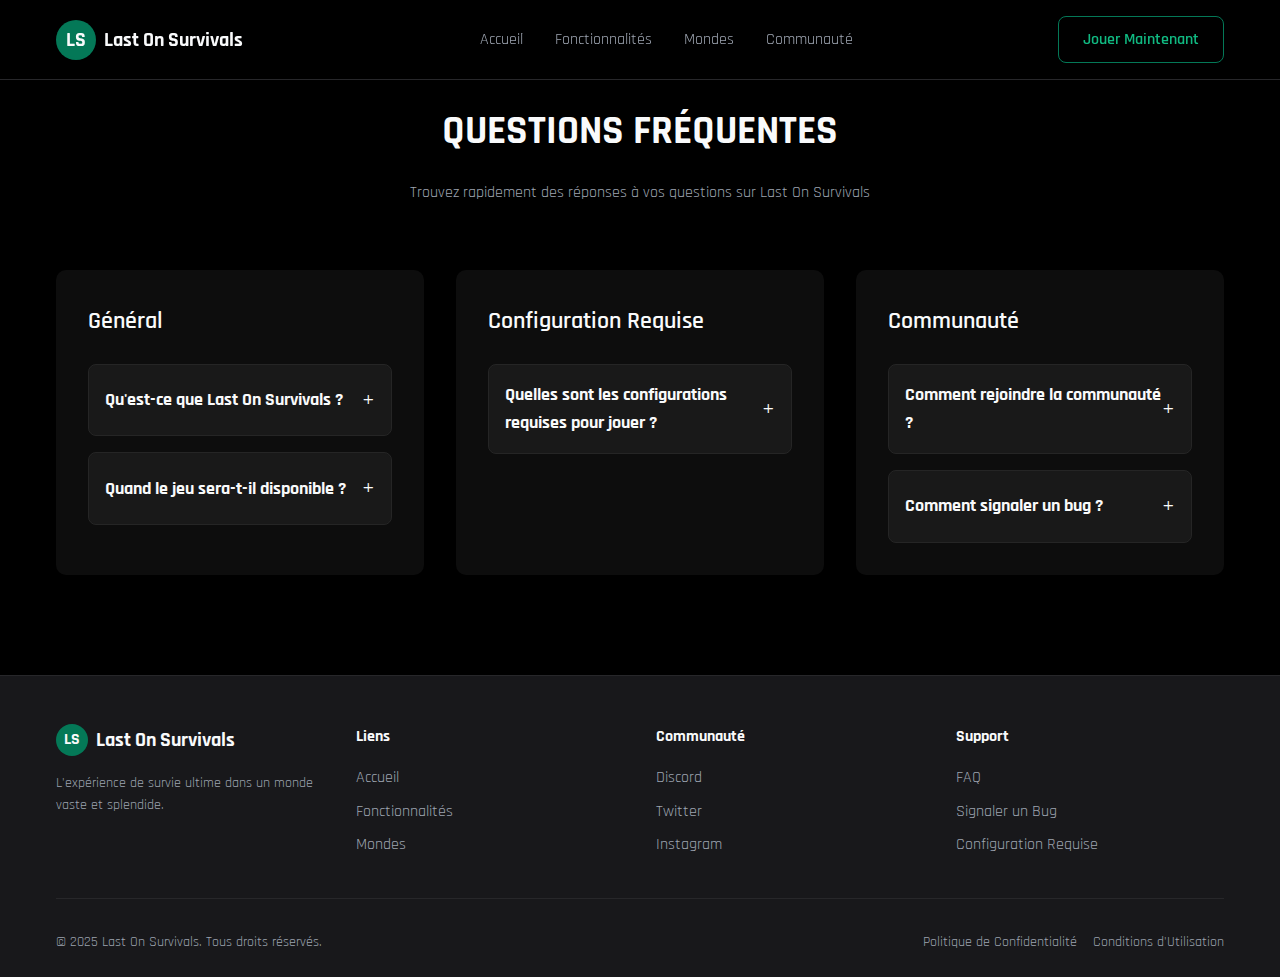
<file: faq.html>
<!DOCTYPE html>
<html lang="fr">
<head>
    <meta charset="UTF-8">
    <meta name="viewport" content="width=device-width, initial-scale=1.0">
    <title>FAQ - Last On Survivals</title>
    <link rel="icon" href="logo.png">
    <link rel="preconnect" href="https://fonts.googleapis.com">
    <link rel="preconnect" href="https://fonts.gstatic.com" crossorigin>
    <link href="https://fonts.googleapis.com/css2?family=Rajdhani:wght@400;500;600;700&display=swap" rel="stylesheet">
    <link rel="stylesheet" href="styles.css">
</head>
<body>
    <div class="wrapper">
        <header class="header">
            <div class="container">
                <div class="logo">
                    <div class="logo-circle">
                        <span>LS</span>
                    </div>
                    <span class="logo-text">Last On Survivals</span>
                </div>
                <nav class="nav">
                    <a href="index.html" class="nav-link">Accueil</a>
                    <a href="index.html#features" class="nav-link">Fonctionnalités</a>
                    <a href="index.html#worlds" class="nav-link">Mondes</a>
                    <a href="#" class="nav-link">Communauté</a>
                </nav>
                <button class="btn btn-outline">Jouer Maintenant</button>
            </div>
        </header>

        <section class="faq-section">
            <div class="container">
                <div class="section-header fade-in">
                    <h2 class="section-title">QUESTIONS FRÉQUENTES</h2>
                    <p class="section-subtitle">
                        Trouvez rapidement des réponses à vos questions sur Last On Survivals
                    </p>
                </div>

                <div class="faq-grid">
                    <div class="faq-category fade-in">
                        <h3 class="faq-category-title">Général</h3>
                        <div class="faq-items">
                            <div class="faq-item">
                                <div class="faq-question">
                                    <h4>Qu'est-ce que Last On Survivals ?</h4>
                                    <span class="faq-toggle">+</span>
                                </div>
                                <div class="faq-answer">
                                    <p>Last On Survivals est un jeu de survie en monde ouvert où les joueurs doivent survivre dans un monde post-apocalyptique. Explorez, construisez, combattez et survivez dans un environnement hostile.</p>
                                </div>
                            </div>

                            <div class="faq-item">
                                <div class="faq-question">
                                    <h4>Quand le jeu sera-t-il disponible ?</h4>
                                    <span class="faq-toggle">+</span>
                                </div>
                                <div class="faq-answer">
                                    <p>Le jeu est actuellement en développement. La date de sortie sera annoncée prochainement sur nos réseaux sociaux et notre site web.</p>
                                </div>
                            </div>
                        </div>
                    </div>

                    <div class="faq-category fade-in">
                        <h3 class="faq-category-title">Configuration Requise</h3>
                        <div class="faq-items">
                            <div class="faq-item">
                                <div class="faq-question">
                                    <h4>Quelles sont les configurations requises pour jouer ?</h4>
                                    <span class="faq-toggle">+</span>
                                </div>
                                <div class="faq-answer">
                                    <p>Configuration minimale :<br>
                                    - Processeur : Intel Core i5 ou équivalent<br>
                                    - Mémoire : 8 GB RAM<br>
                                    - Carte graphique : NVIDIA GTX 1060 ou équivalent<br>
                                    - Stockage : 50 GB d'espace disque disponible</p>
                                </div>
                            </div>
                        </div>
                    </div>

                    <div class="faq-category fade-in">
                        <h3 class="faq-category-title">Communauté</h3>
                        <div class="faq-items">
                            <div class="faq-item">
                                <div class="faq-question">
                                    <h4>Comment rejoindre la communauté ?</h4>
                                    <span class="faq-toggle">+</span>
                                </div>
                                <div class="faq-answer">
                                    <p>Vous pouvez rejoindre notre communauté via Discord, Twitter, et YouTube. Les liens sont disponibles dans le pied de page de notre site.</p>
                                </div>
                            </div>

                            <div class="faq-item">
                                <div class="faq-question">
                                    <h4>Comment signaler un bug ?</h4>
                                    <span class="faq-toggle">+</span>
                                </div>
                                <div class="faq-answer">
                                    <p>Vous pouvez signaler les bugs via notre système de tickets sur Discord ou en utilisant le formulaire de contact sur notre site web.</p>
                                </div>
                            </div>
                        </div>
                    </div>
                </div>
            </div>
        </section>

        <footer class="footer">
            <div class="container">
                <div class="footer-grid">
                    <div class="footer-about">
                        <div class="footer-logo">
                            <div class="logo-circle logo-circle-sm">
                                <span>LS</span>
                            </div>
                            <span class="logo-text">Last On Survivals</span>
                        </div>
                        <p class="footer-desc">
                            L'expérience de survie ultime dans un monde vaste et splendide.
                        </p>
                    </div>
                    
                    <div class="footer-links">
                        <h4 class="footer-title">Liens</h4>
                        <ul class="footer-menu">
                            <li><a href="index.html">Accueil</a></li>
                            <li><a href="index.html#features">Fonctionnalités</a></li>
                            <li><a href="index.html#worlds">Mondes</a></li>
                        </ul>
                    </div>
                    
                    <div class="footer-links">
                        <h4 class="footer-title">Communauté</h4>
                        <ul class="footer-menu">
                            <li><a href="https://discord.gg/ZuPABq4Ge2">Discord</a></li>
                            <li><a href="#">Twitter</a></li>
                            <li><a href="#">Instagram</a></li>
                        </ul>
                    </div>
                    
                    <div class="footer-links">
                        <h4 class="footer-title">Support</h4>
                        <ul class="footer-menu">
                            <li><a href="faq.html">FAQ</a></li>
                            <li><a href="bug-report.html">Signaler un Bug</a></li>
                            <li><a href="#">Configuration Requise</a></li>
                        </ul>
                    </div>
                </div>
                
                <div class="footer-bottom">
                    <p class="copyright">
                        © 2025 Last On Survivals. Tous droits réservés.
                    </p>
                    <div class="footer-legal">
                        <a href="#">Politique de Confidentialité</a>
                        <a href="#">Conditions d'Utilisation</a>
                    </div>
                </div>
            </div>
        </footer>
    </div>

    <script>
        document.addEventListener('DOMContentLoaded', function() {
            // Animation de fade-in
            const fadeElements = document.querySelectorAll('.fade-in');
            
            const fadeInOnScroll = function() {
                for (let i = 0; i < fadeElements.length; i++) {
                    const elem = fadeElements[i];
                    const distInView = elem.getBoundingClientRect().top - window.innerHeight + 100;
                    
                    if (distInView < 0) {
                        elem.classList.add('visible');
                    }
                }
            };
            
            fadeInOnScroll();
            window.addEventListener('scroll', fadeInOnScroll);

            // Gestion des FAQ
            const faqItems = document.querySelectorAll('.faq-item');
            
            faqItems.forEach(item => {
                const question = item.querySelector('.faq-question');
                const answer = item.querySelector('.faq-answer');
                const toggle = item.querySelector('.faq-toggle');
                
                question.addEventListener('click', () => {
                    const isOpen = answer.style.maxHeight;
                    
                    // Ferme toutes les réponses
                    document.querySelectorAll('.faq-answer').forEach(ans => {
                        ans.style.maxHeight = null;
                    });
                    document.querySelectorAll('.faq-toggle').forEach(tog => {
                        tog.textContent = '+';
                    });
                    
                    // Ouvre la réponse cliquée si elle était fermée
                    if (!isOpen) {
                        answer.style.maxHeight = answer.scrollHeight + 'px';
                        toggle.textContent = '-';
                    }
                });
            });
        });
    </script>
</body>
</html>
</file>
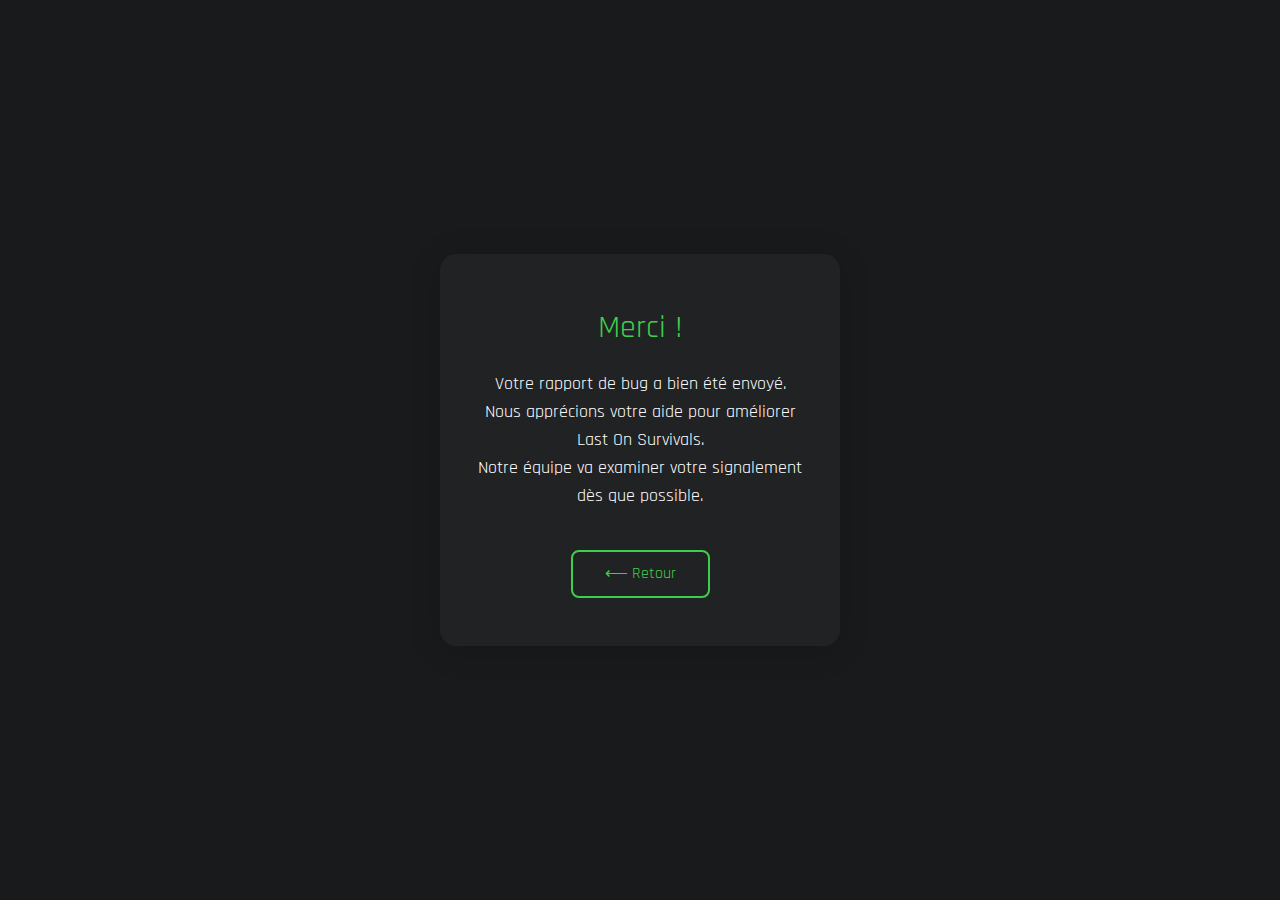
<file: merci.html>
<!DOCTYPE html>
<html lang="fr">
<head>
    <meta charset="UTF-8">
    <meta name="viewport" content="width=device-width, initial-scale=1.0">
    <title>Merci pour votre signalement !</title>
    <link rel="icon" href="logo.png">
    <link rel="preconnect" href="https://fonts.googleapis.com">
    <link rel="preconnect" href="https://fonts.gstatic.com" crossorigin>
    <link href="https://fonts.googleapis.com/css2?family=Rajdhani:wght@400;500;600;700&display=swap" rel="stylesheet">
    <link rel="stylesheet" href="styles.css">
    <style>
        body {
            background: var(--bg-dark, #181a1b);
            color: var(--text-light, #fff);
            font-family: 'Rajdhani', sans-serif;
            min-height: 100vh;
            display: flex;
            align-items: center;
            justify-content: center;
        }
        .merci-container {
            background: rgba(255,255,255,0.04);
            border-radius: 16px;
            box-shadow: 0 4px 32px rgba(0,0,0,0.15);
            padding: 3rem 2rem;
            text-align: center;
            max-width: 400px;
        }
        .merci-title {
            font-size: 2rem;
            margin-bottom: 1rem;
            color: #3ecf4a;
        }
        .merci-text {
            font-size: 1.1rem;
            margin-bottom: 2.5rem;
        }
        .btn-retour {
            background: none;
            border: 2px solid #3ecf4a;
            color: #3ecf4a;
            padding: 0.7rem 2rem;
            border-radius: 8px;
            font-size: 1rem;
            font-family: inherit;
            cursor: pointer;
            transition: background 0.2s, color 0.2s;
        }
        .btn-retour:hover {
            background: #3ecf4a;
            color: #181a1b;
        }
    </style>
</head>
<body>
    <div class="merci-container">
        <div class="merci-title">Merci !</div>
        <div class="merci-text">
            Votre rapport de bug a bien été envoyé.<br>
            Nous apprécions votre aide pour améliorer Last On Survivals.<br>
            Notre équipe va examiner votre signalement dès que possible.
        </div>
        <button class="btn-retour" onclick="window.history.back()">⟵ Retour</button>
    </div>
</body>
</html>
</file>
<file: styles.css>
/* Base Styles */
:root {
    --primary: #047857;
    --primary-light: #10b981;
    --primary-dark: #065f46;
    --secondary: #1f2937;
    --secondary-light: #374151;
    --secondary-dark: #111827;
    --text: #f9fafb;
    --text-muted: #9ca3af;
    --background: #000000;
    --background-light: #18181b;
    --border: #27272a;
    --radius: 0.5rem;
    --card-glow: 0 0 20px rgba(16, 185, 129, 0.2);
    --card-shadow: 0 8px 32px rgba(0, 0, 0, 0.3);
}

* {
    margin: 0;
    padding: 0;
    box-sizing: border-box;
}

html {
    scroll-behavior: smooth;
}

body {
    font-family: 'Rajdhani', sans-serif;
    background-color: var(--background);
    color: var(--text);
    line-height: 1.6;
    overflow-x: hidden;
}

.wrapper {
    min-height: 100vh;
    display: flex;
    flex-direction: column;
}

.container {
    width: 100%;
    max-width: 1200px;
    margin: 0 auto;
    padding: 0 1rem;
}

img {
    max-width: 100%;
    height: auto;
}

a {
    text-decoration: none;
    color: inherit;
    transition: color 0.3s ease;
}

.btn {
    display: inline-block;
    padding: 0.75rem 1.5rem;
    border-radius: var(--radius);
    font-weight: 600;
    cursor: pointer;
    transition: all 0.3s ease;
    font-family: 'Rajdhani', sans-serif;
    border: none;
    font-size: 1rem;
}

.btn-sm {
    padding: 0.5rem 1rem;
    font-size: 0.875rem;
}

.btn-primary {
    background-color: var(--primary);
    color: white;
}

.btn-primary:hover {
    background-color: var(--primary-dark);
}

.btn-outline {
    background-color: transparent;
    border: 1px solid var(--primary);
    color: var(--primary-light);
}

.btn-outline:hover {
    background-color: var(--primary);
    color: white;
}

.btn-outline-secondary {
    background-color: transparent;
    border: 1px solid var(--border);
    color: var(--text);
}

.btn-outline-secondary:hover {
    background-color: var(--secondary-light);
}

.btn-outline-primary {
    background-color: transparent;
    border: 1px solid var(--primary-light);
    color: var(--primary-light);
}

.btn-outline-primary:hover {
    background-color: var(--primary);
    color: white;
}

.header {
    position: fixed;
    top: 0;
    left: 0;
    right: 0;
    z-index: 100;
    background-color: rgba(0, 0, 0, 0.8);
    backdrop-filter: blur(10px);
    border-bottom: 1px solid var(--border);
    padding: 1rem 0;
}

.header .container {
    display: flex;
    align-items: center;
    justify-content: space-between;
}

.logo {
    display: flex;
    align-items: center;
    gap: 0.5rem;
}

.logo-circle {
    width: 2.5rem;
    height: 2.5rem;
    border-radius: 50%;
    background-color: var(--primary);
    display: flex;
    align-items: center;
    justify-content: center;
    font-weight: 700;
    font-size: 1.25rem;
}

.logo-circle-sm {
    width: 2rem;
    height: 2rem;
    font-size: 1rem;
}

.logo-text {
    font-weight: 700;
    font-size: 1.25rem;
}

.nav {
    display: none;
}

.nav-link {
    color: var(--text-muted);
    margin-left: 2rem;
}

.nav-link:hover {
    color: var(--text);
}

.hero {
    position: relative;
    height: 100vh;
    display: flex;
    align-items: center;
    justify-content: center;
    padding-top: 4rem;
}

.hero-bg {
    position: absolute;
    top: 0;
    left: 0;
    right: 0;
    bottom: 0;
    background-image: url('https://placehold.co/1920x1080/333/666?text=LOREMIPSUM');
    background-size: cover;
    background-position: center;
    opacity: 0.4;
    z-index: -2;
}

.hero-gradient {
    position: absolute;
    top: 0;
    left: 0;
    right: 0;
    bottom: 0;
    background: linear-gradient(to top, var(--background) 0%, rgba(0, 0, 0, 0.7) 50%, transparent 100%);
    z-index: -1;
}

.hero-content {
    z-index: 1;
    text-align: center;
}

.hero-text {
    max-width: 800px;
    margin: 0 auto;
}

.hero-title {
    font-size: 3rem;
    font-weight: 700;
    margin-bottom: 1.5rem;
    color: var(--primary-light);
}

.hero-title span {
    color: white;
}

.hero-subtitle {
    font-size: 1.25rem;
    margin-bottom: 2rem;
    color: var(--text-muted);
}

.hero-buttons {
    display: flex;
    flex-direction: column;
    gap: 1rem;
    justify-content: center;
    align-items: center;
}

.scroll-indicator {
    position: absolute;
    bottom: 2rem;
    left: 0;
    right: 0;
    display: flex;
    justify-content: center;
    color: var(--text-muted);
    animation: bounce 2s infinite;
}

.chevron-down {
    transform: rotate(90deg);
}

@keyframes bounce {
    0%, 20%, 50%, 80%, 100% {
        transform: translateY(0);
    }
    40% {
        transform: translateY(-10px);
    }
    60% {
        transform: translateY(-5px);
    }
}

.features {
    padding: 5rem 0;
    background-color: var(--background-light);
}

.section-header {
    text-align: center;
    margin-bottom: 4rem;
}

.section-title {
    font-size: 2.5rem;
    font-weight: 700;
    margin-bottom: 1rem;
}

.section-subtitle {
    max-width: 600px;
    margin: 0 auto;
    color: var(--text-muted);
}

.features-grid {
    display: grid;
    grid-template-columns: 1fr;
    gap: 2rem;
}

.feature-card {
    background: linear-gradient(135deg, var(--secondary) 0%, var(--secondary-dark) 100%);
    border: 1px solid rgba(255, 255, 255, 0.1);
    border-radius: var(--radius);
    padding: 2rem;
    position: relative;
    overflow: hidden;
    transition: all 0.5s cubic-bezier(0.4, 0, 0.2, 1);
    backdrop-filter: blur(10px);
}

.feature-card::before {
    content: '';
    position: absolute;
    top: -50%;
    left: -50%;
    width: 200%;
    height: 200%;
    background: radial-gradient(circle, rgba(16, 185, 129, 0.1) 0%, transparent 70%);
    transform: rotate(45deg);
    transition: all 0.8s ease;
    opacity: 0;
}

.feature-card:hover {
    transform: translateY(-10px) scale(1.02);
    box-shadow: var(--card-glow);
    border-color: var(--primary-light);
}

.feature-card:hover::before {
    opacity: 1;
    transform: rotate(0deg);
}

.feature-icon {
    position: relative;
    width: 70px;
    height: 70px;
    margin: 0 auto 1.5rem;
    display: flex;
    align-items: center;
    justify-content: center;
    background: rgba(16, 185, 129, 0.1);
    border-radius: 50%;
    transition: all 0.5s ease;
}

.feature-icon::after {
    content: '';
    position: absolute;
    width: 100%;
    height: 100%;
    border: 2px solid var(--primary-light);
    border-radius: 50%;
    animation: pulse 2s infinite;
}

.feature-card:hover .feature-icon {
    transform: rotateY(360deg);
    background: var(--primary);
}

.feature-title {
    position: relative;
    display: inline-block;
    margin-bottom: 1rem;
}

.feature-title::after {
    content: '';
    position: absolute;
    bottom: -5px;
    left: 0;
    width: 0;
    height: 2px;
    background: var(--primary-light);
    transition: width 0.3s ease;
}

.feature-card:hover .feature-title::after {
    width: 100%;
}

.feature-desc {
    color: var(--text-muted);
}

.worlds {
    padding: 5rem 0;
    background-color: var(--background);
}

.worlds-grid {
    display: grid;
    grid-template-columns: 1fr;
    gap: 2rem;
}

.world-card {
    position: relative;
    border-radius: var(--radius);
    overflow: hidden;
    height: 300px;
    transition: all 0.5s cubic-bezier(0.4, 0, 0.2, 1);
}

.world-card::before {
    content: '';
    position: absolute;
    top: 0;
    left: 0;
    width: 100%;
    height: 100%;
    background: linear-gradient(45deg, rgba(16, 185, 129, 0.2), transparent);
    opacity: 0;
    transition: all 0.5s ease;
    z-index: 1;
}

.world-card:hover {
    transform: translateY(-10px) scale(1.02);
    box-shadow: var(--card-glow);
}

.world-card:hover::before {
    opacity: 1;
}

.world-image {
    position: absolute;
    top: 0;
    left: 0;
    width: 100%;
    height: 100%;
    z-index: 0;
}

.world-image img {
    width: 100%;
    height: 100%;
    object-fit: cover;
    transition: transform 0.8s cubic-bezier(0.4, 0, 0.2, 1);
}

.world-card:hover .world-image img {
    transform: scale(1.1) rotate(2deg);
}

.world-content {
    position: absolute;
    bottom: 0;
    left: 0;
    right: 0;
    padding: 2rem;
    background: linear-gradient(to top, rgba(0, 0, 0, 0.7) 0%, rgba(0, 0, 0, 0.4) 50%, transparent 100%);
    transform: translateY(20px);
    transition: all 0.5s ease;
    z-index: 2;
}

.world-card:hover .world-content {
    transform: translateY(0);
}

.world-title {
    font-size: 1.5rem;
    font-weight: 700;
    margin-bottom: 0.5rem;
}

.world-desc {
    color: var(--text-muted);
    margin-bottom: 1rem;
}

.screenshots {
    padding: 5rem 0;
    background-color: var(--background-light);
}

.screenshots-grid {
    display: grid;
    grid-template-columns: 1fr;
    gap: 1rem;
}

.screenshot {
    position: relative;
    border-radius: var(--radius);
    overflow: hidden;
    transition: all 0.5s cubic-bezier(0.4, 0, 0.2, 1);
}

.screenshot::before {
    content: '';
    position: absolute;
    top: 0;
    left: 0;
    width: 100%;
    height: 100%;
    background: linear-gradient(45deg, rgba(16, 185, 129, 0.2), transparent);
    opacity: 0;
    transition: all 0.5s ease;
    z-index: 1;
}

.screenshot:hover {
    transform: scale(1.05);
    box-shadow: var(--card-glow);
}

.screenshot:hover::before {
    opacity: 1;
}

.screenshot img {
    width: 100%;
    height: auto;
    transition: transform 0.8s cubic-bezier(0.4, 0, 0.2, 1);
}

.screenshot:hover img {
    transform: scale(1.1) rotate(1deg);
}

.cta {
    padding: 5rem 0;
    background-color: var(--background);
    position: relative;
}

.cta-bg {
    position: absolute;
    top: 0;
    left: 0;
    right: 0;
    bottom: 0;
    background-image: url('https://placehold.co/1920x600/333/666?text=Background');
    background-size: cover;
    background-position: center;
    opacity: 0.2;
    z-index: 0;
}

.cta-content {
    position: relative;
    z-index: 1;
    text-align: center;
    max-width: 800px;
    margin: 0 auto;
}

.cta-title {
    font-size: 2.5rem;
    font-weight: 700;
    margin-bottom: 1.5rem;
}

.cta-subtitle {
    font-size: 1.25rem;
    color: var(--text-muted);
    margin-bottom: 2rem;
}

.cta-buttons {
    display: flex;
    flex-direction: column;
    gap: 1rem;
    justify-content: center;
}

.footer {
    padding: 3rem 0 1.5rem;
    background-color: var(--background-light);
    border-top: 1px solid var(--border);
}

.footer-grid {
    display: grid;
    grid-template-columns: 1fr;
    gap: 2rem;
    margin-bottom: 2rem;
}

.footer-about {
    margin-bottom: 1rem;
}

.footer-logo {
    display: flex;
    align-items: center;
    gap: 0.5rem;
    margin-bottom: 1rem;
}

.footer-desc {
    color: var(--text-muted);
    font-size: 0.875rem;
}

.footer-title {
    font-weight: 700;
    margin-bottom: 1rem;
}

.footer-menu {
    list-style: none;
}

.footer-menu li {
    margin-bottom: 0.5rem;
}

.footer-menu a {
    color: var(--text-muted);
}

.footer-menu a:hover {
    color: var(--text);
}

.footer-bottom {
    padding-top: 2rem;
    border-top: 1px solid var(--border);
    display: flex;
    flex-direction: column;
    align-items: center;
}

.copyright {
    color: var(--text-muted);
    font-size: 0.875rem;
    margin-bottom: 1rem;
}

.footer-legal {
    display: flex;
    gap: 1rem;
}

.footer-legal a {
    color: var(--text-muted);
    font-size: 0.875rem;
}

.footer-legal a:hover {
    color: var(--text);
}

.fade-in {
    opacity: 0;
    transform: translateY(20px);
    transition: opacity 0.6s ease, transform 0.6s ease;
}

.fade-in.visible {
    opacity: 1;
    transform: translateY(0);
}

.glitch {
    position: relative;
}

.glitch::before,
.glitch::after {
    content: attr(data-text);
    position: absolute;
    top: 0;
    left: 0;
    width: 100%;
    height: 100%;
}

.glitch::before {
    left: 2px;
    text-shadow: -1px 0 var(--primary-light);
    clip: rect(44px, 450px, 56px, 0);
    animation: glitch-anim 5s infinite linear alternate-reverse;
}

.glitch::after {
    left: -2px;
    text-shadow: -1px 0 var(--primary-dark);
    clip: rect(44px, 450px, 56px, 0);
    animation: glitch-anim2 5s infinite linear alternate-reverse;
}

@keyframes glitch-anim {
    0% { clip: rect(31px, 9999px, 94px, 0); }
    5% { clip: rect(70px, 9999px, 71px, 0); }
    10% { clip: rect(29px, 9999px, 83px, 0); }
    15% { clip: rect(16px, 9999px, 91px,   71px, 0); }
    10% { clip: rect(29px, 9999px, 83px, 0); }
    15% { clip: rect(16px, 9999px, 91px, 0); }
    20% { clip: rect(2px, 9999px, 23px, 0); }
    25% { clip: rect(46px, 9999px, 33px, 0); }
    30% { clip: rect(94px, 9999px, 74px, 0); }
    35% { clip: rect(50px, 9999px, 71px, 0); }
    40% { clip: rect(70px, 9999px, 69px, 0); }
    45% { clip: rect(90px, 9999px, 23px, 0); }
    50% { clip: rect(18px, 9999px, 13px, 0); }
    55% { clip: rect(75px, 9999px, 55px, 0); }
    60% { clip: rect(20px, 9999px, 78px, 0); }
    65% { clip: rect(34px, 9999px, 49px, 0); }
    70% { clip: rect(25px, 9999px, 8px, 0); }
    75% { clip: rect(33px, 9999px, 48px, 0); }
    80% { clip: rect(62px, 9999px, 62px, 0); }
    85% { clip: rect(52px, 9999px, 16px, 0); }
    90% { clip: rect(47px, 9999px, 45px, 0); }
    95% { clip: rect(31px, 9999px, 57px, 0); }
    100% { clip: rect(81px, 9999px, 98px, 0); }
}

@keyframes glitch-anim2 {
    0% { clip: rect(65px, 9999px, 99px, 0); }
    5% { clip: rect(79px, 9999px, 44px, 0); }
    10% { clip: rect(36px, 9999px, 27px, 0); }
    15% { clip: rect(86px, 9999px, 91px, 0); }
    20% { clip: rect(21px, 9999px, 69px, 0); }
    25% { clip: rect(5px, 9999px, 75px, 0); }
    30% { clip: rect(71px, 9999px, 30px, 0); }
    35% { clip: rect(59px, 9999px, 71px, 0); }
    40% { clip: rect(17px, 9999px, 31px, 0); }
    45% { clip: rect(94px, 9999px, 25px, 0); }
    50% { clip: rect(42px, 9999px, 6px, 0); }
    55% { clip: rect(96px, 9999px, 34px, 0); }
    60% { clip: rect(30px, 9999px, 37px, 0); }
    65% { clip: rect(46px, 9999px, 16px, 0); }
    70% { clip: rect(67px, 9999px, 98px, 0); }
    75% { clip: rect(27px, 9999px, 17px, 0); }
    80% { clip: rect(79px, 9999px, 73px, 0); }
    85% { clip: rect(65px, 9999px, 23px, 0); }
    90% { clip: rect(51px, 9999px, 37px, 0); }
    95% { clip: rect(46px, 9999px, 65px, 0); }
    100% { clip: rect(42px, 9999px, 81px, 0); }
}

@media (min-width: 768px) {
    .hero-title {
        font-size: 4.5rem;
    }
    
    .hero-buttons {
        flex-direction: row;
    }
    
    .features-grid {
        grid-template-columns: repeat(2, 1fr);
    }
    
    .worlds-grid {
        grid-template-columns: repeat(2, 1fr);
    }
    
    .screenshots-grid {
        grid-template-columns: repeat(2, 1fr);
    }
    
    .cta-buttons {
        flex-direction: row;
        justify-content: center;
    }
    
    .footer-grid {
        grid-template-columns: repeat(2, 1fr);
    }
    
    .footer-bottom {
        flex-direction: row;
        justify-content: space-between;
    }
    
    .copyright {
        margin-bottom: 0;
    }
}

@media (min-width: 992px) {
    .nav {
        display: flex;
    }
    
    .features-grid {
        grid-template-columns: repeat(4, 1fr);
    }
    
    .worlds-grid {
        grid-template-columns: repeat(3, 1fr);
    }
    
    .screenshots-grid {
        grid-template-columns: repeat(3, 1fr);
    }
    
    .footer-grid {
        grid-template-columns: repeat(4, 1fr);
    }
}

/* Section Équipe */
.team {
    padding: 100px 0;
    background-color: #36393f; 
}

.team-grid {
    display: grid;
    grid-template-columns: repeat(auto-fit, minmax(250px, 1fr));
    gap: 30px;
    margin-top: 50px;
}

.team-card {
    background: linear-gradient(135deg, #2f3136 0%, #202225 100%);
    border-radius: 12px;
    overflow: hidden;
    transition: all 0.5s cubic-bezier(0.4, 0, 0.2, 1);
    border: 1px solid rgba(255, 255, 255, 0.1);
    box-shadow: var(--card-shadow);
    display: flex;
    min-height: 210px;
    margin: 15px 0;
    position: relative;
    align-items: center;
}

.team-card::before {
    content: '';
    position: absolute;
    top: 0;
    left: 0;
    width: 100%;
    height: 100%;
    background: linear-gradient(45deg, rgba(16, 185, 129, 0.1), transparent);
    opacity: 0;
    transition: all 0.5s ease;
}

.team-card:hover {
    transform: translateY(-10px);
    box-shadow: var(--card-glow);
    border-color: var(--primary-light);
}

.team-card:hover::before {
    opacity: 1;
}

.team-image {
    width: 160px;
    height: 160px;
    overflow: hidden;
    border-right: 1px solid rgba(255, 255, 255, 0.1);
    flex-shrink: 0;
    padding: 15px 15px;
    display: flex;
    align-items: center;
    justify-content: center;
    position: relative;
    margin-top: 0;
    margin-bottom: 0;
    margin-left: 0;
}

.team-image::after {
    content: '';
    position: absolute;
    width: 100%;
    height: 100%;
    border: 2px solid var(--primary-light);
    border-radius: 50%;
    animation: pulse 2s infinite;
    opacity: 0;
    transition: all 0.5s ease;
}

.team-image img {
    width: 100%;
    height: 100%;
    object-fit: cover;
    transition: all 0.5s ease;
    border-radius: 50%;
    border: 3px solid rgba(255, 255, 255, 0.1);
}

.team-card:hover .team-image::after {
    opacity: 1;
}

.team-card:hover .team-image img {
    transform: scale(1.1);
    border-color: var(--primary-light);
}

.team-content {
    padding: 20px;
    text-align: left;
    display: flex;
    flex-direction: column;
    justify-content: flex-start;
    flex-grow: 1;
    padding-top: 25px;
    position: relative;
    z-index: 1;
}

.team-name {
    font-size: 1.2rem;
    font-weight: 600;
    margin-bottom: 15px;
    color: #ffffff;
}

.team-roles {
    display: flex;
    flex-wrap: wrap;
    margin-bottom: 15px;
}

.team-role {
    font-size: 0.875rem;
    color: var(--text-muted);
    background: rgba(255, 255, 255, 0.05);
    padding: 6px 12px;
    border-radius: 20px;
    display: inline-block;
    transition: all 0.3s ease;
    border: 1px solid rgba(255, 255, 255, 0.1);
    margin: 4px;
}

.team-card:hover .team-role {
    background: var(--primary);
    color: white;
    transform: translateY(-2px);
    border-color: var(--primary-light);
}

.team .section-title {
    color: #ffffff;
}

.team .section-subtitle {
    color: #b9bbbe;
}

/* Animations */
@keyframes pulse {
    0% {
        transform: scale(1);
        opacity: 0.5;
    }
    50% {
        transform: scale(1.1);
        opacity: 0.8;
    }
    100% {
        transform: scale(1);
        opacity: 0.5;
    }
}

/* Custom Scrollbar */
::-webkit-scrollbar {
    width: 10px;
}

::-webkit-scrollbar-track {
    background: var(--background);
}

::-webkit-scrollbar-thumb {
    background: var(--primary);
    border-radius: 5px;
    border: 2px solid var(--background);
}

::-webkit-scrollbar-thumb:hover {
    background: var(--primary-light);
}

/* Styles pour la page FAQ */
.faq-section {
    padding: 100px 0;
    background-color: var(--bg-dark);
}

.faq-grid {
    display: grid;
    grid-template-columns: repeat(auto-fit, minmax(300px, 1fr));
    gap: 2rem;
    margin-top: 3rem;
}

.faq-category {
    background: rgba(255, 255, 255, 0.05);
    border-radius: 10px;
    padding: 2rem;
    transition: transform 0.3s ease;
}

.faq-category:hover {
    transform: translateY(-5px);
}

.faq-category-title {
    color: var(--accent-color);
    font-size: 1.5rem;
    margin-bottom: 1.5rem;
    font-weight: 600;
}

.faq-items {
    display: flex;
    flex-direction: column;
    gap: 1rem;
}

.faq-item {
    border: 1px solid rgba(255, 255, 255, 0.1);
    border-radius: 8px;
    overflow: hidden;
}

.faq-question {
    padding: 1rem;
    background: rgba(255, 255, 255, 0.05);
    cursor: pointer;
    display: flex;
    justify-content: space-between;
    align-items: center;
    transition: background-color 0.3s ease;
}

.faq-question:hover {
    background: rgba(255, 255, 255, 0.1);
}

.faq-question h4 {
    margin: 0;
    font-size: 1.1rem;
    color: var(--text-light);
}

.faq-toggle {
    font-size: 1.5rem;
    color: var(--accent-color);
    transition: transform 0.3s ease;
}

.faq-answer {
    max-height: 0;
    overflow: hidden;
    transition: max-height 0.3s ease-out;
    background: rgba(0, 0, 0, 0.2);
}

.faq-answer p {
    margin: 0;
    padding: 1rem;
    color: var(--text-light);
    line-height: 1.6;
}

.fade-in {
    opacity: 0;
    transform: translateY(20px);
    transition: opacity 0.6s ease-out, transform 0.6s ease-out;
}

.fade-in.visible {
    opacity: 1;
    transform: translateY(0);
}

/* Styles pour la page de signalement de bug */
.bug-report-section {
    padding: 100px 0;
    background-color: var(--bg-dark);
}

.bug-report-container {
    max-width: 800px;
    margin: 0 auto;
    background: rgba(255, 255, 255, 0.05);
    border-radius: 15px;
    padding: 2rem;
}

.bug-report-form {
    display: flex;
    flex-direction: column;
    gap: 1.5rem;
}

.form-group {
    display: flex;
    flex-direction: column;
    gap: 0.5rem;
}

.form-group label {
    color: var(--text-light);
    font-weight: 500;
    font-size: 1.1rem;
}

.form-group input,
.form-group select,
.form-group textarea {
    padding: 0.8rem;
    border-radius: 8px;
    border: 1px solid rgba(255, 255, 255, 0.1);
    background: rgba(0, 0, 0, 0.2);
    color: var(--text-light);
    font-family: 'Rajdhani', sans-serif;
    font-size: 1rem;
    transition: border-color 0.3s ease;
}

.form-group input:focus,
.form-group select:focus,
.form-group textarea:focus {
    outline: none;
    border-color: var(--accent-color);
}

.form-group textarea {
    resize: vertical;
    min-height: 100px;
}

.player-info-grid {
    display: grid;
    grid-template-columns: 1fr 1fr;
    gap: 1rem;
}

.file-upload {
    position: relative;
}

.file-upload input[type="file"] {
    position: absolute;
    width: 0;
    height: 0;
    opacity: 0;
}

.file-upload-label {
    display: flex;
    align-items: center;
    gap: 0.5rem;
    padding: 0.8rem;
    background: rgba(0, 0, 0, 0.2);
    border: 1px solid rgba(255, 255, 255, 0.1);
    border-radius: 8px;
    cursor: pointer;
    transition: all 0.3s ease;
}

.file-upload-label:hover {
    background: rgba(0, 0, 0, 0.3);
    border-color: var(--accent-color);
}

.upload-icon {
    font-size: 1.2rem;
}

.upload-text {
    color: var(--text-light);
}

.form-actions {
    display: flex;
    gap: 1rem;
    margin-top: 1rem;
}

.form-actions button {
    flex: 1;
}

@media (max-width: 768px) {
    .player-info-grid {
        grid-template-columns: 1fr;
    }

    .form-actions {
        flex-direction: column;
    }
}

.about {
    padding: 100px 0;
    background: linear-gradient(135deg, var(--bg-secondary) 0%, #1a1a1a 100%);
    position: relative;
    overflow: hidden;
}

.about::before {
    content: '';
    position: absolute;
    top: 0;
    left: 0;
    right: 0;
    bottom: 0;
    background: url('data:image/svg+xml,<svg width="20" height="20" viewBox="0 0 20 20" xmlns="http://www.w3.org/2000/svg"><rect width="1" height="1" fill="rgba(255,255,255,0.05)"/></svg>');
    opacity: 0.5;
    z-index: 1;
}

.about .container {
    position: relative;
    z-index: 2;
}

.about-content {
    max-width: 800px;
    margin: 50px auto 0;
}

.story-block {
    background: rgba(0, 0, 0, 0.3);
    border-left: 4px solid var(--primary-color);
    padding: 30px;
    margin-bottom: 30px;
    border-radius: 0 10px 10px 0;
    transition: transform 0.3s ease, box-shadow 0.3s ease;
}

.story-block:hover {
    transform: translateX(10px);
    box-shadow: 0 5px 15px rgba(0, 0, 0, 0.3);
}

.story-block h3 {
    color: var(--primary-color);
    font-size: 1.5rem;
    margin-bottom: 15px;
    font-weight: 600;
}

.story-block p {
    color: var(--text-primary);
    line-height: 1.8;
    font-size: 1.1rem;
    margin: 0;
    text-shadow: 0 2px 4px rgba(0,0,0,0.3);
}

@media (max-width: 768px) {
    .about {
        padding: 60px 0;
    }
    
    .story-block {
        padding: 20px;
        margin-bottom: 20px;
    }
    
    .story-block h3 {
        font-size: 1.3rem;
    }
    
    .story-block p {
        font-size: 1rem;
    }
}
</file>
